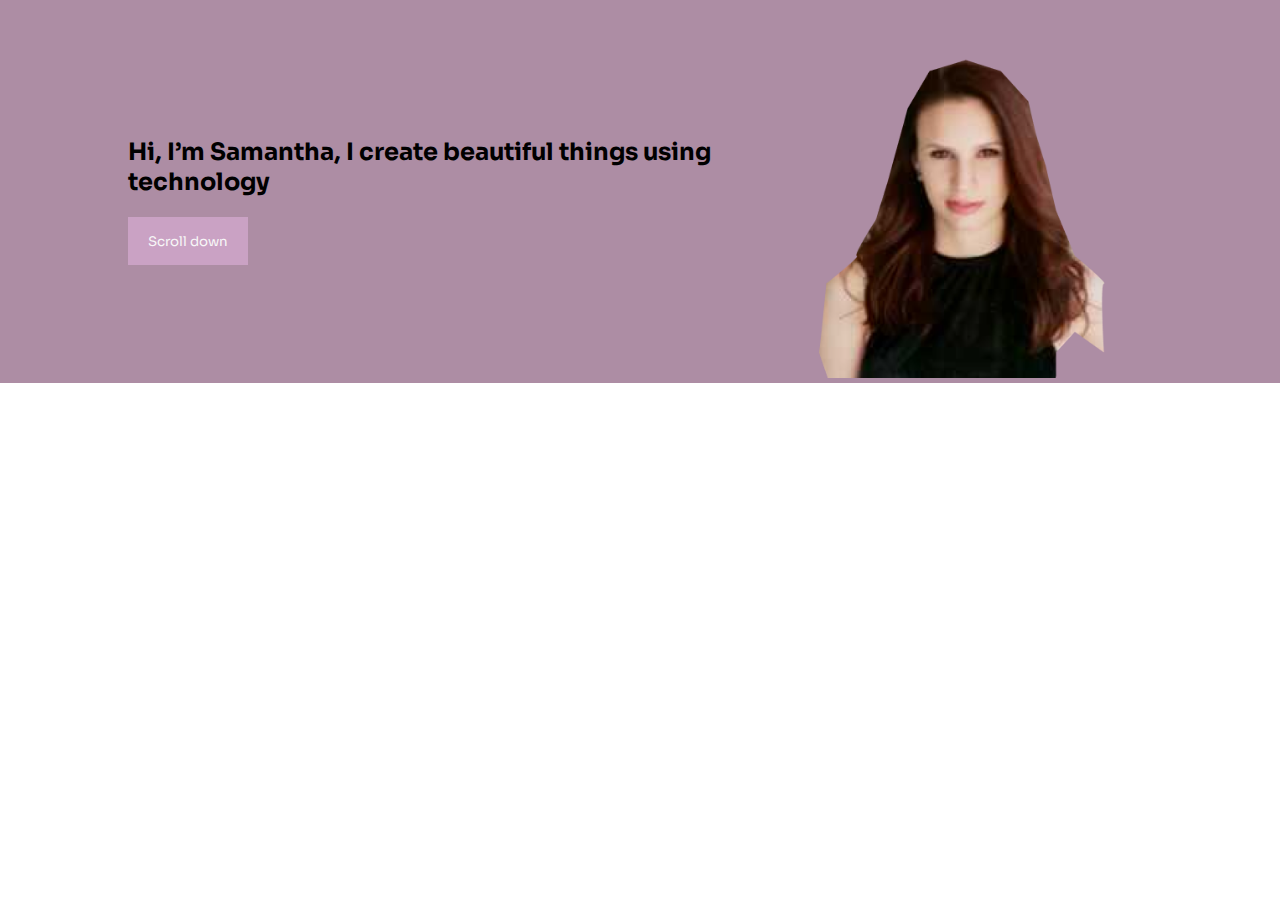
<file: index.html>
<!DOCTYPE html>
<html lang="en">
  <head>
    <meta charset="UTF-8" />
    <meta name="viewport" content="width=device-width, initial-scale=1.0" />
    <link rel="stylesheet" href="./assets/css/reset.css" />
    <link rel="stylesheet" href="./assets/css/shared.css" />
    <link rel="stylesheet" href="./assets/css/home.css" />
    <link rel="preconnect" href="https://fonts.googleapis.com" />
    <link rel="preconnect" href="https://fonts.gstatic.com" crossorigin />
    <link
      href="https://fonts.googleapis.com/css2?family=Sora:wght@400;600;700&display=swap"
      rel="stylesheet"
    />
    <title>Samantha Portfolio</title>
  </head>

  <body>
    <div class="home">
      <div class="home-banner">
        <div class="container">
          <div class="home-banner__text">
            <h2>
              Hi, I’m Samantha, I create beautiful things using technology
            </h2>
            <button class="button">
              Scroll down
            </button>
          </div>
          <div class="home-banner__img-wrapper">
            <img
              src="assets/img/sam.png"
              class="home-banner__img-wrapper__img"
            />
          </div>
        </div>
      </div>
    </div>

    <!-- <script src="script.js"></script> -->
  </body>
</html>
</file>
<file: assets/css/shared.css>
/* Container */
.container {
  margin: 0 auto;
  width: 100%;
}

@media only screen and (min-width: 768px) {
  .container {
    width: 80%;
    display: inherit;
    align-items: inherit;
    justify-content: inherit;
  }
}

/* Button */
.button {
  display: flex;
  align-items: center;
  justify-content: center;
  height: 3rem;
  padding: 0 1.25rem;
  background: #caa2c4;
  color: #f7f7f7;
}
</file>
<file: assets/css/home.css>
.home {
}

.home-banner {
  display: flex;
  align-items: center;
  background: #ad8da4;
}

.home-banner__text {
}

@media only screen and (min-width: 768px) {
  .home-banner__text {
    width: 700px;
  }
}

.home-banner__img-wrapper {
  flex: 1 1 auto;
}

.home-banner__img-wrapper__img {
  width: 100%;
}
</file>
